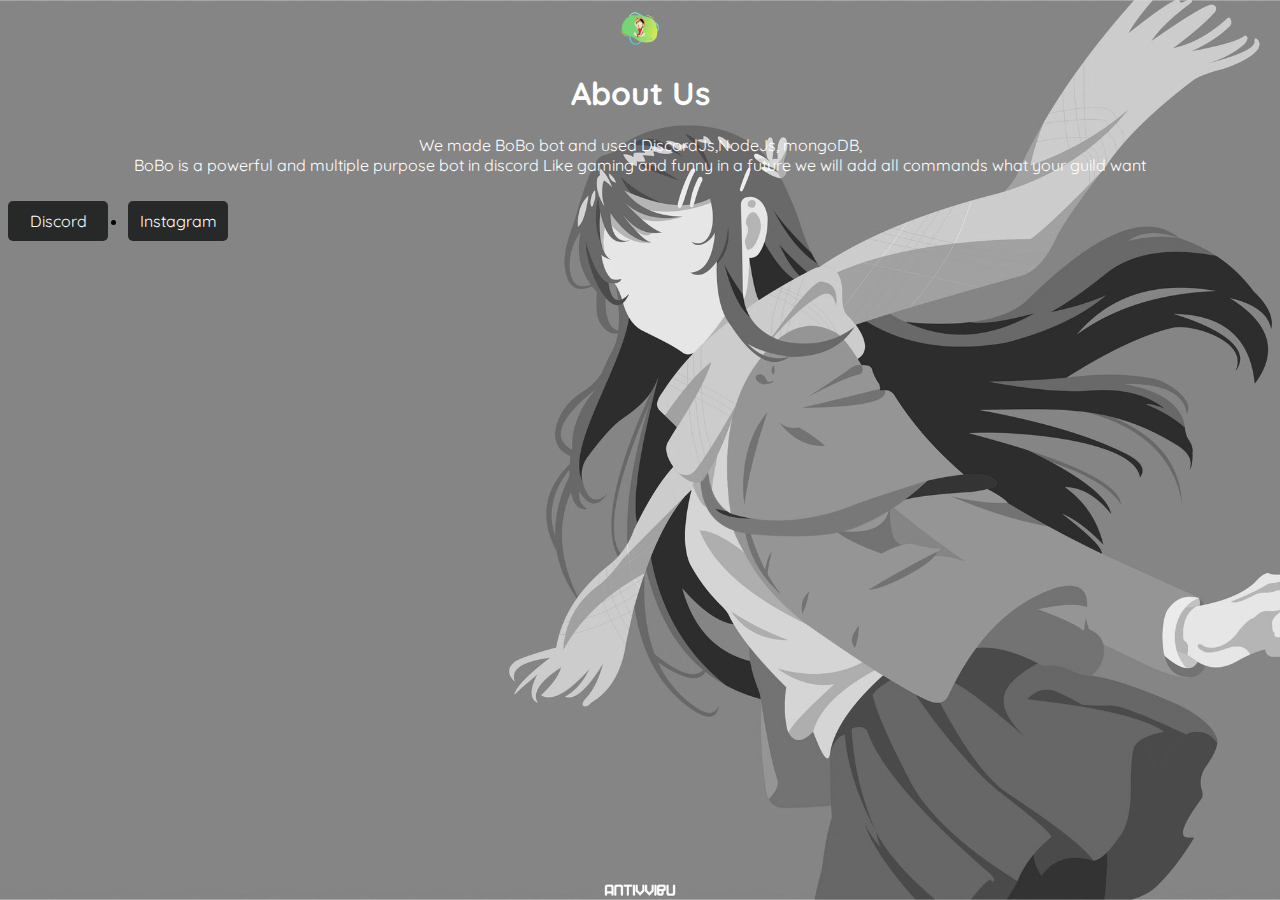
<file: MAIN/about.html>
<!DOCTYPE html>
<html>

<head>
  <meta charset="UTF-8">
  <meta name="viewport" content="width=device-width, initial-scale=1">
  <meta name="description" content="BoBo a powerful gaming and multiprops bot in discord "/>
  <meta name="title" content="BoBo Website">
  <meta name="author" content="HAMA DEVS"/>
  <title>About page</title>
  <link rel="stylesheet" href="../css/about.css">
   <link rel="stylesheet" href="../css/style.css">
 

</head>

<body>
  <div class="fade-in">
  <div class="container-about">
   
      <img  src="../../img/bobo.png"/>
    
   
    <h1>About Us</h1>
    <p>We made BoBo bot and used DiscordJs,NodeJs, mongoDB,<br/>
    
    BoBo is a powerful and multiple purpose bot in discord Like gaming and funny 
    in a future we will add all commands what your guild want
    </p>
    </div>
    
    <div class="button-container">
      <li><a href="https://discord.gg/">Discord</a></li>
      <br><br><br>
         
      <li><a href="https://discord.gg/">Instagram</a></li>

     
    </div>
    </div>
  
  

</body>

</html>
</file>
<file: css/about.css>
.container-about{
  text-align: center;
  color:white;
}

.container-about img{
  width: 40px;
  height: 40px;

}
.button-container{
  
  display: flex;

}
.button-container li a{
  display: block;
  margin: 10px;
  
  margin-right: 20px;
  margin-left: 0px;
  padding: 10px;
  text-decoration: none;
  color: white;
  min-width: 100px;
  text-align: center;
  background-color: #272928;
  border-radius: 5px;
}
.button-container li a:hover{
  color: white;
  background-color: hotpink;
}
</file>
<file: css/style.css>
@import url('https://fonts.googleapis.com/css2?family=Quicksand&display=swap');



:root{
  --white-text: white;
  --black: #18191C;
  --red-text: red;
  --nili:#00031C;
  --nilitox:#0D0027;
  
}



*{
 box-sizing: border-box;
}

body {
  background-image:  url('../img/background.jpeg');
  animation: fadein 30s ease-out infinite;
  background-size: cover;
  background-repeat: no-repeat;
  background-position: center center;
  background-attachment: fixed;
  background-blend-mode: overlay;
  font-family: "Quicksand",sans-serif;

}

@keyframes hama{
 from{ background: gold;
 right: 10px;
   
 }
 to{
   background: var(--black);
   right: 100px;
 }
}
.up-page{
  position: fixed;
  display: inline-block;
  top:0;
  left:0;
  width: 40px;
 height:100%;
  /*background-color: var(--nav-color);*/
  
}
.up-page .up-link img{
  width: 40px;
  height: 40px;

}
  



.up-link{
  position: absolute;
  display: none;
  height: 100%;
  width: 200px;
 
  
}

.up-link a{
 
  text-decoration: none;
  
}
.up-page .up-link .logo{
  color: var(--red-text)
}
.up-page .up-link span{
  color:var(--white-text) ;
 font-size: 20px;
text-align: center;

line-height: 70px;
 
}
.up-page .up-link li{
  
  list-style: none;
  
 }
 
.up-page .up-link li:hover {
  margin: 10px;
  margin-right: 20px;
  margin-left: 0px;
  padding: 10px;
  color: white;
  min-width: 100px;
  background-color: #272928;
  border-radius: 5px;
}

.up-page:hover .up-link{
  display: block;
  background-color: var(--black);
  top:0;
  left:0;
}
/*-+++-+------ banner png*/
.main-container{
 
  width: 350px;
  height: 200px;



}
.main-container img{
  width: 150px;
  height: 150px;
  align-items: center;
 margin-left: 30px;
 border-radius: 40px;
}
  /*------text in logo*/
  .main-container .bobo-text{
    text-align: left;
    font-size: 40px;
    margin-left: 150px;
    text-shadow: 10px 10px 10px 10px rgba(0,0,0.5);
    color: var(--white-text);
    
  }
  .main-container .text-title p{
    color: var(--white-text);
   display: inline-block;
    margin-left: 50px;
    font-size: 16px;
  }
  
  /**----media*-*/
  @media screen and (min-width: 500px){
 .main-container{
   width: 450px;
 }
.main-container {
  margin-left: 10rem;
  
}
.main-container .bobo-text{
  font-size: 60px;
}
.main-container .text-title{
   margin-left: 3em;
   display: block;
   font-size: 30px;
}
 

 
 
 
 
     }/*
     @media screen and(min-heigh: 400px){
       
       .main-container .text-title{
        display: inline-block;
         margin-left: 300px;
       }
       
       
       
       
       
       
       
     }*/
     /*---------*/
    
    
    
    
  /*---max text*/
  .banner-png .max-text{
    display: none;
  }
  
  /*---wave--------*/

.wave-page {
  width: 100%;
  height: 100px;
  
  
  background-image: url('../img/wave.png');
}
/*------text contet***----*/

@keyframes anime {
  0% {background-color: var(--nili) ;
  background-position: 0% 50%;
  
  }
 50% {background-color: var(--nilitox);
  background-position: 100% 50%;
 
 }
  100%{
   background-color: var(--black);
   background-position: 0% 50%;
 }
}





/**-----fadin*/
@keyframes fadein{
  0% { background-color:var(--nili);
  background-position: 0% 50%;
  }
  50% {background-color: var(--nilitox);
  background-position: 100% 50%;
  }
  
  
 100%{
   background-color: var(--black);
   background-position: 0% 50%;
 }
  
}
 
/*-----belo of wave----*/
.container{
  background-color: darkgray;
}
</file>
